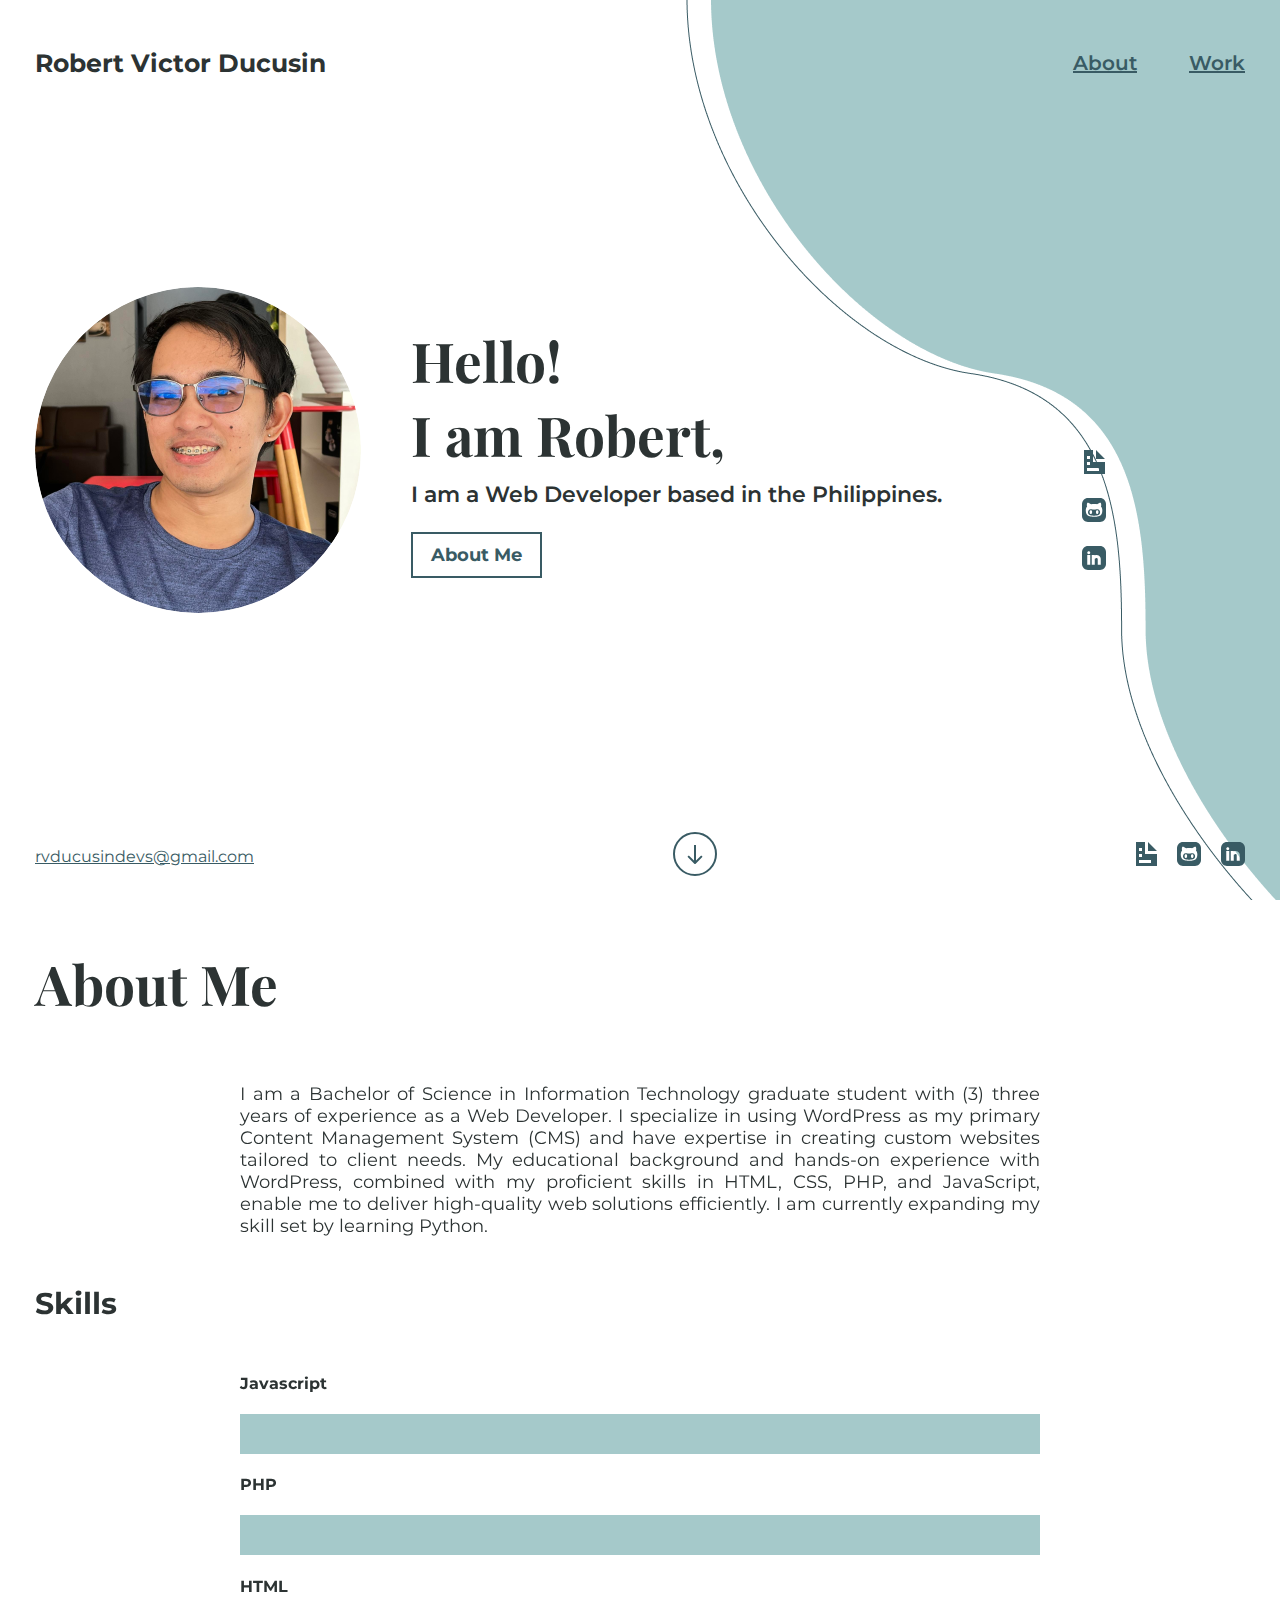
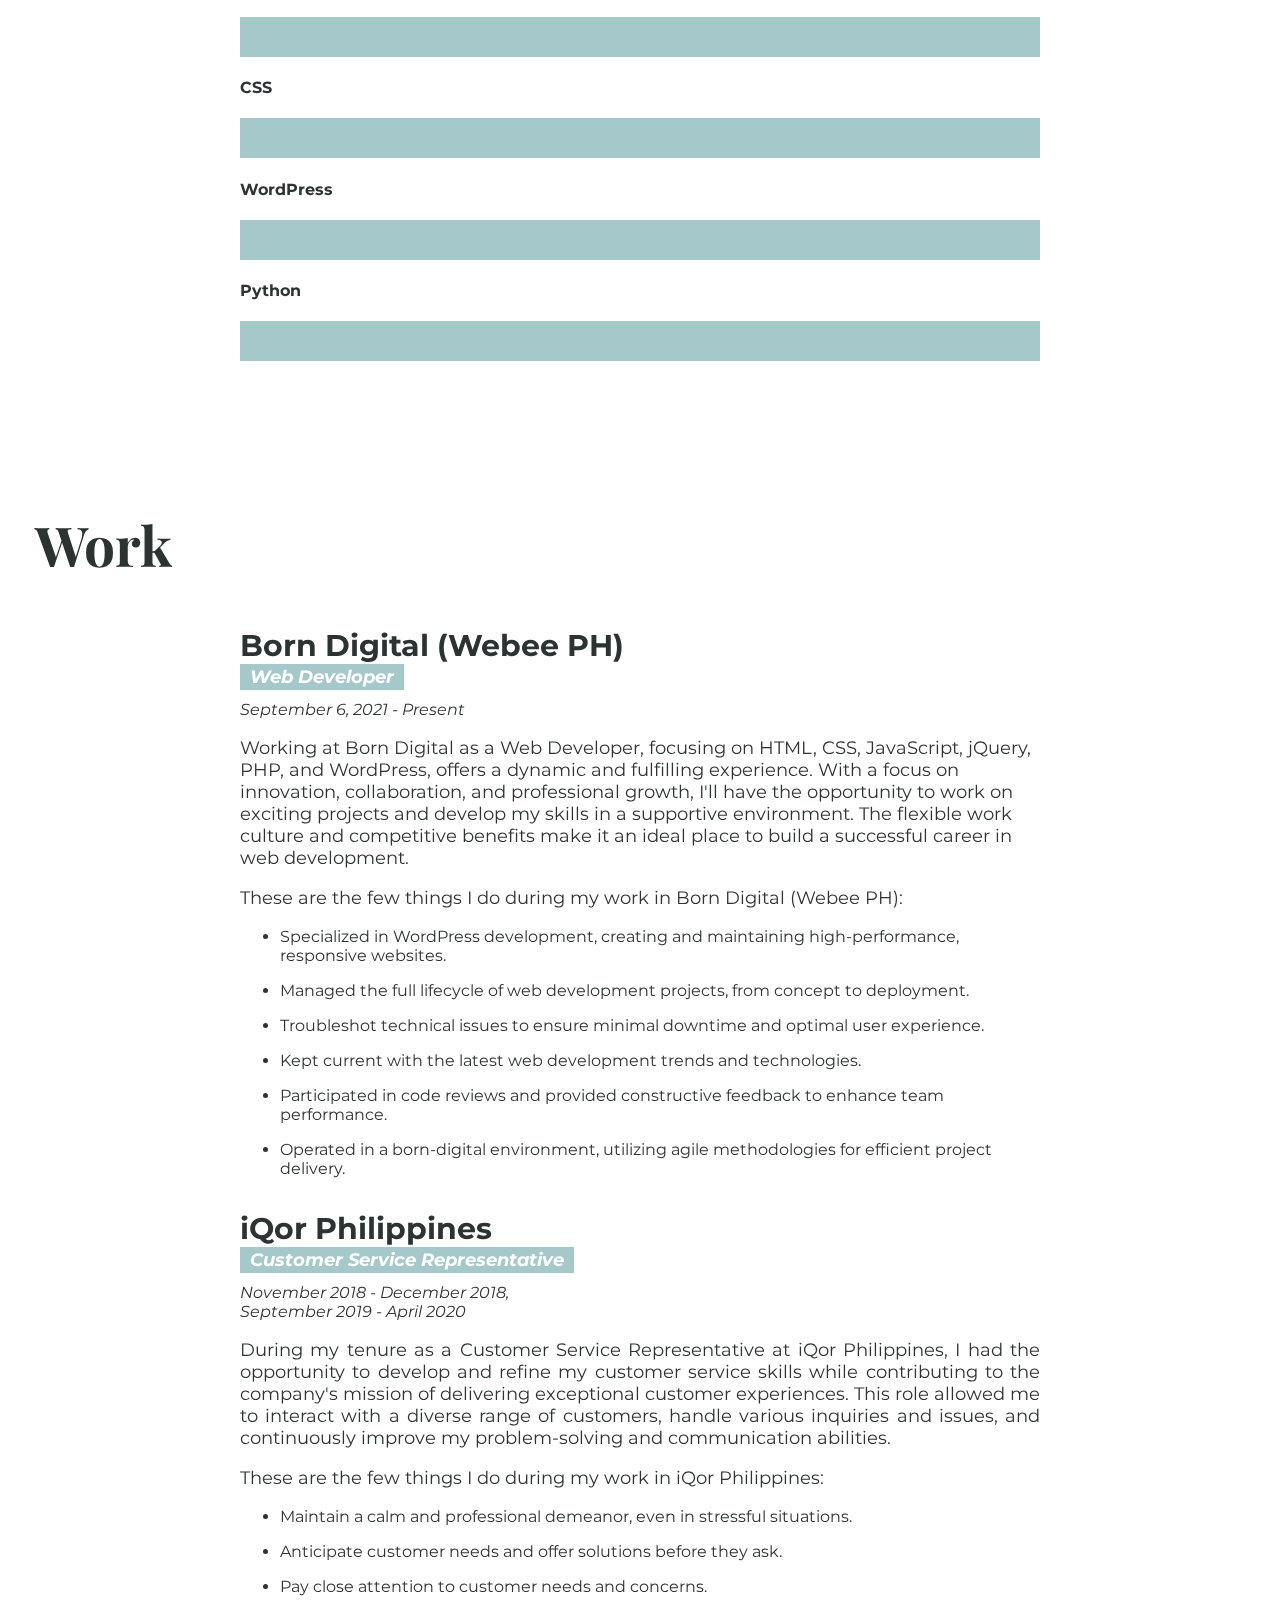
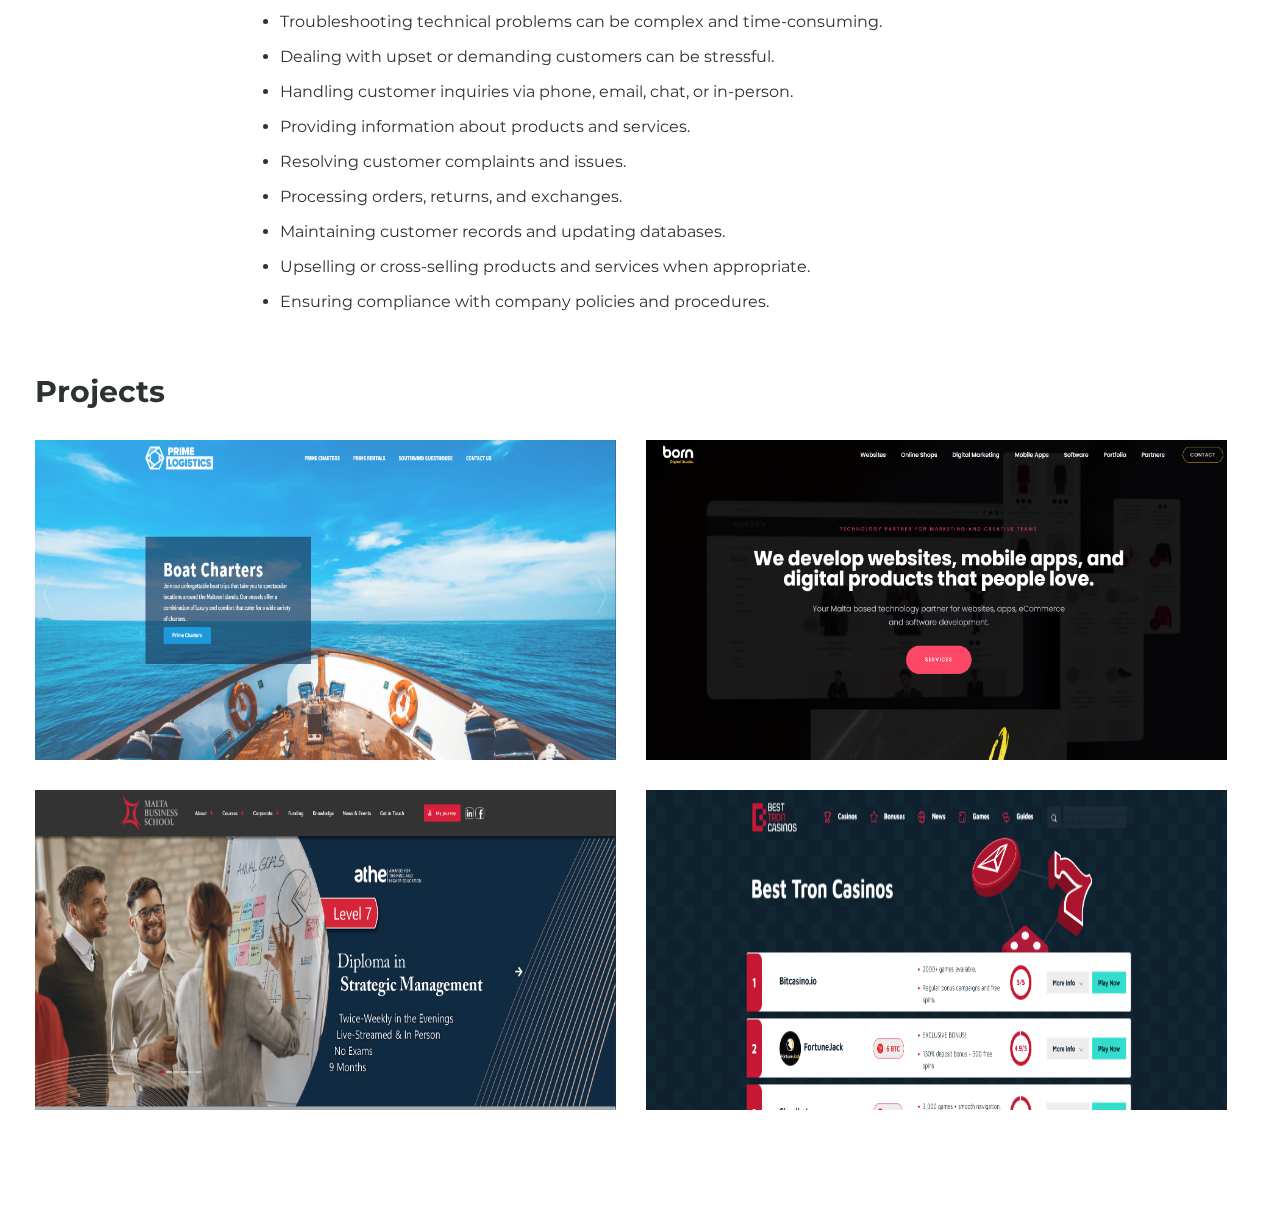
<file: index.html>
<!DOCTYPE html>
<html lang="en">
  <head>
    <meta charset="UTF-8" />
    <meta http-equiv="X-UA-Compatible" content="IE=edge" />
    <meta name="viewport" content="width=device-width, initial-scale=1.0" />
    <link rel="stylesheet" href="/assets/css/style.css" type="text/css" />
    <link rel="stylesheet" href="/assets/css/hero-banner.css" type="text/css" />
    <link rel="stylesheet" href="/assets/css/about-me.css" type="text/css" />
    <link
      rel="stylesheet"
      href="/assets/css/floating-links.css"
      type="text/css"
    />
    <link rel="stylesheet" href="/assets/css/work.css" type="text/css" />
    <link rel="shortcut icon" type="image/x-icon" href="rvdev.ico" />
    <link rel="preconnect" href="https://fonts.googleapis.com" />
    <link rel="preconnect" href="https://fonts.gstatic.com" crossorigin />
    <link
      href="https://fonts.googleapis.com/css2?family=Montserrat:ital,wght@0,100..900;1,100..900&family=Playfair+Display:ital,wght@0,400..900;1,400..900&display=swap"
      rel="stylesheet"
    />
    <script
      src="https://code.jquery.com/jquery-3.7.1.min.js"
      integrity="sha256-/JqT3SQfawRcv/BIHPThkBvs0OEvtFFmqPF/lYI/Cxo="
      crossorigin="anonymous"
    ></script>
    <title>Robert Victor Ducusin</title>
  </head>
  <body>
    <header id="site-header" class="default-header hide-header">
      <div id="site-header-container" class="container">
        <div class="row justify-spacebetween">
          <div class="left-row">
            <div class="site-logo">
              <a href="/">
                <span>Robert Victor Ducusin</span>
              </a>
            </div>
          </div>
          <div class="right-row">
            <nav class="menu-header-item">
              <ul>
                <li class="menu-item">
                  <a href="#about-me">About</a>
                </li>
                <li class="menu-item">
                  <a href="#work">Work</a>
                </li>
              </ul>
            </nav>
          </div>
        </div>
      </div>
    </header>
    <main>
      <section class="hero-banner p-0">
        <div class="container">
          <div class="row flex-column justify-center align-items-start">
            <div class="portfolio-profile d-flex">
              <img
                class="skeleton sirkol-radius"
                src="assets/imgs/web-profile.png"
                alt="Portfolio Profile"
              />
              <div
                class="portfolio-introduction d-flex flex-column justify-center"
              >
                <h1 class="m-0 heading">Hello! <br />I am Robert,</h1>
                <p
                  class="m-0 color-dark fs-22 fw-600 typewriter-animation"
                  id="typewriter-text"
                >
                  I am a Web Developer based in the Philippines.
                </p>
                <a class="primary-button" href="#about-me">About Me</a>
              </div>
            </div>
            <div
              class="portfolio-footer d-flex justify-spacebetween align-items-center"
            >
              <div class="d-flex">
                <a
                  class="email-link"
                  target="_blank"
                  href="mailto:rvducusindevs@gmail.com"
                  >rvducusindevs@gmail.com</a
                >
              </div>
              <div class="d-flex">
                <a class="anchor-bottom" href="#about-me">
                  <svg
                    width="44"
                    height="44"
                    viewBox="0 0 44 44"
                    fill="none"
                    xmlns="http://www.w3.org/2000/svg"
                  >
                    <rect
                      x="1"
                      y="1"
                      width="42"
                      height="42"
                      rx="21"
                      stroke="#395B64"
                      stroke-width="2"
                    />
                    <path
                      d="M21.2929 31.7071C21.6834 32.0976 22.3166 32.0976 22.7071 31.7071L29.0711 25.3431C29.4616 24.9526 29.4616 24.3195 29.0711 23.9289C28.6805 23.5384 28.0474 23.5384 27.6569 23.9289L22 29.5858L16.3431 23.9289C15.9526 23.5384 15.3195 23.5384 14.9289 23.9289C14.5384 24.3195 14.5384 24.9526 14.9289 25.3431L21.2929 31.7071ZM21 13L21 31L23 31L23 13L21 13Z"
                      fill="#395B64"
                    />
                  </svg>
                </a>
              </div>
              <div class="portfolio-links d-flex">
                <a target="_blank" href="#">
                  <svg
                    width="21"
                    height="24"
                    viewBox="0 0 21 24"
                    fill="none"
                    xmlns="http://www.w3.org/2000/svg"
                  >
                    <path
                      d="M0 0V24H21V12H9V0H0ZM12 0V9H21L12 0ZM3 6H6V9H3V6ZM3 12H6V15H3V12ZM3 18H15V21H3V18Z"
                      fill="#395B64"
                    />
                  </svg>
                </a>
                <a target="_blank" href="https://github.com/rvictordev/">
                  <svg
                    width="24"
                    height="24"
                    viewBox="0 0 24 24"
                    fill="none"
                    xmlns="http://www.w3.org/2000/svg"
                  >
                    <path
                      d="M18.0072 0C18.8292 0 19.6033 0.157706 20.3297 0.473118C21.0562 0.78853 21.6918 1.21864 22.2366 1.76344C22.7814 2.30824 23.2115 2.94385 23.5269 3.67025C23.8423 4.39665 24 5.17085 24 5.99283V17.9785C24 18.8005 23.8423 19.5795 23.5269 20.3154C23.2115 21.0514 22.7814 21.6918 22.2366 22.2366C21.6918 22.7814 21.0562 23.2115 20.3297 23.5269C19.6033 23.8423 18.8292 24 18.0072 24H5.99283C5.17085 24 4.39665 23.8423 3.67025 23.5269C2.94385 23.2115 2.30824 22.7814 1.76344 22.2366C1.21864 21.6918 0.78853 21.0514 0.473118 20.3154C0.157706 19.5795 0 18.8005 0 17.9785V5.99283C0 5.17085 0.157706 4.39665 0.473118 3.67025C0.78853 2.94385 1.21864 2.30824 1.76344 1.76344C2.30824 1.21864 2.94385 0.78853 3.67025 0.473118C4.39665 0.157706 5.17085 0 5.99283 0H18.0072ZM19.7276 15.8566C20.129 15.0346 20.3297 13.9355 20.3297 12.5591C20.3297 10.9916 19.8805 9.67264 18.9821 8.60215C19.1541 8.06691 19.2401 7.51254 19.2401 6.93907C19.2401 6.17443 19.0681 5.44803 18.724 4.75986C17.9976 4.75986 17.3763 4.88411 16.8602 5.13262C16.2867 5.40024 15.6655 5.80167 14.9964 6.33692C14.5568 6.24134 14.1075 6.16487 13.6487 6.10753C13.19 6.05018 12.7121 6.02151 12.2151 6.02151C11.1446 6.02151 10.1219 6.1362 9.14695 6.36559C8.42055 5.83035 7.78973 5.42891 7.25448 5.16129C6.73835 4.89367 6.10753 4.75986 5.36201 4.75986C5.01792 5.44803 4.84588 6.17443 4.84588 6.93907C4.84588 7.22581 4.86977 7.50777 4.91756 7.78495C4.96535 8.06213 5.03704 8.33453 5.13262 8.60215C4.23417 9.63441 3.78495 10.9534 3.78495 12.5591C3.78495 13.9355 3.98566 15.0346 4.3871 15.8566C4.71207 16.5257 5.18996 17.0562 5.82079 17.448C6.45161 17.8399 7.11111 18.1219 7.79928 18.2939C8.2963 18.4468 8.80287 18.552 9.319 18.6093C9.60573 18.6476 9.87336 18.6762 10.1219 18.6953C10.3704 18.7145 10.5998 18.724 10.81 18.724C11.0203 18.7431 11.2401 18.7527 11.4695 18.7527H13.0753L13.8781 18.724C14.1266 18.7049 14.3895 18.6762 14.6667 18.638C14.9438 18.5998 15.2449 18.552 15.5699 18.4946C16.2389 18.3799 16.8029 18.227 17.2616 18.0358C17.7587 17.8256 18.227 17.534 18.6667 17.1613C19.1063 16.7885 19.46 16.3536 19.7276 15.8566ZM15.5412 11.3262C16.3441 11.3262 16.9654 11.6033 17.405 12.1577C17.8638 12.7121 18.0932 13.3907 18.0932 14.1935C18.0932 14.767 17.9881 15.2688 17.7778 15.6989C17.5675 16.129 17.2999 16.4779 16.9749 16.7455C16.6308 16.994 16.2294 17.1852 15.7706 17.319C15.2736 17.4719 14.8053 17.5723 14.3656 17.6201C13.9259 17.6679 13.4289 17.6918 12.8746 17.6918H11.2115C10.6571 17.6918 10.1649 17.6679 9.73477 17.6201C9.30466 17.5723 8.8411 17.4719 8.34409 17.319C7.8853 17.1852 7.48387 16.994 7.13978 16.7455C6.81482 16.4779 6.54241 16.129 6.32258 15.6989C6.10275 15.2688 5.99283 14.767 5.99283 14.1935C5.99283 13.3907 6.22222 12.7121 6.681 12.1577C7.12067 11.6033 7.74194 11.3262 8.5448 11.3262C8.69773 11.3262 8.93668 11.3405 9.26165 11.3692C9.58662 11.3978 9.99761 11.4504 10.4946 11.5269C10.724 11.5651 10.9677 11.5938 11.2258 11.6129C11.4839 11.632 11.7563 11.6416 12.043 11.6416C12.3297 11.6416 12.6022 11.632 12.8602 11.6129C13.1183 11.5938 13.3716 11.5651 13.6201 11.5269C14.1171 11.4504 14.5281 11.3978 14.853 11.3692C15.178 11.3405 15.4074 11.3262 15.5412 11.3262ZM9.57706 15.7419C9.88292 15.3978 10.0597 15.0155 10.1075 14.595C10.1553 14.1744 10.1219 13.7634 10.0072 13.362C9.93071 13.0944 9.79211 12.8459 9.5914 12.6165C9.39068 12.3871 9.14695 12.2724 8.86022 12.2724C8.57348 12.2724 8.33453 12.3871 8.14337 12.6165C7.83751 12.9606 7.66069 13.3429 7.6129 13.7634C7.56511 14.184 7.59857 14.595 7.71326 14.9964C7.80884 15.264 7.95699 15.5125 8.15771 15.7419C8.35842 15.9713 8.59259 16.086 8.86022 16.086C9.12784 16.086 9.36679 15.9713 9.57706 15.7419ZM15.9427 15.7419C16.2485 15.3978 16.4253 15.0155 16.4731 14.595C16.5209 14.1744 16.4875 13.7634 16.3728 13.362C16.2963 13.0944 16.1577 12.8459 15.957 12.6165C15.7563 12.3871 15.5125 12.2724 15.2258 12.2724C14.9391 12.2724 14.7001 12.3871 14.509 12.6165C14.2031 12.9606 14.0263 13.3429 13.9785 13.7634C13.9307 14.184 13.9642 14.595 14.0789 14.9964C14.1744 15.264 14.3226 15.5125 14.5233 15.7419C14.724 15.9713 14.9582 16.086 15.2258 16.086C15.4934 16.086 15.7324 15.9713 15.9427 15.7419Z"
                      fill="#395B64"
                    />
                  </svg>
                </a>
                <a
                  target="_blank"
                  href="https://www.linkedin.com/in/rvictorducusin/"
                >
                  <svg
                    width="24"
                    height="24"
                    viewBox="0 0 24 24"
                    fill="none"
                    xmlns="http://www.w3.org/2000/svg"
                  >
                    <path
                      d="M18.0072 0C18.8292 0 19.6033 0.157706 20.3297 0.473118C21.0562 0.78853 21.6918 1.21864 22.2366 1.76344C22.7814 2.30824 23.2115 2.94385 23.5269 3.67025C23.8423 4.39665 24 5.17085 24 5.99283V17.9785C24 18.8005 23.8423 19.5795 23.5269 20.3154C23.2115 21.0514 22.7814 21.6918 22.2366 22.2366C21.6918 22.7814 21.0562 23.2115 20.3297 23.5269C19.6033 23.8423 18.8292 24 18.0072 24H5.99283C5.17085 24 4.39665 23.8423 3.67025 23.5269C2.94385 23.2115 2.30824 22.7814 1.76344 22.2366C1.21864 21.6918 0.78853 21.0514 0.473118 20.3154C0.157706 19.5795 0 18.8005 0 17.9785V5.99283C0 5.17085 0.157706 4.39665 0.473118 3.67025C0.78853 2.94385 1.21864 2.30824 1.76344 1.76344C2.30824 1.21864 2.94385 0.78853 3.67025 0.473118C4.39665 0.157706 5.17085 0 5.99283 0H18.0072ZM8.25806 9.00358H5.24731V18.7527H8.25806V9.00358ZM6.76702 8.22939C7.16846 8.22939 7.51732 8.08602 7.81362 7.79928C8.10992 7.51254 8.25806 7.1589 8.25806 6.73835C8.25806 6.3178 8.10992 5.96416 7.81362 5.67742C7.51732 5.39068 7.16846 5.24731 6.76702 5.24731C6.34648 5.24731 5.98805 5.39068 5.69176 5.67742C5.39546 5.96416 5.24731 6.3178 5.24731 6.73835C5.24731 7.1589 5.39546 7.51254 5.69176 7.79928C5.98805 8.08602 6.34648 8.22939 6.76702 8.22939ZM18.7527 13.1039C18.7527 12.4158 18.5615 11.7419 18.1792 11.0824C17.7969 10.4229 17.2999 9.92115 16.6882 9.57706C16.1338 9.27121 15.4887 9.10872 14.7527 9.08961C14.0167 9.07049 13.3524 9.19474 12.7599 9.46237V9.00358H9.7491V18.7527H12.7599V12.7885L13.9928 12.1864C14.1458 12.1099 14.356 12.0717 14.6237 12.0717C14.8913 12.0717 15.092 12.1195 15.2258 12.2151C15.3405 12.2724 15.4552 12.3967 15.5699 12.5878C15.6846 12.779 15.7419 12.951 15.7419 13.1039V18.7527H18.7527V13.1039Z"
                      fill="#395B64"
                    />
                  </svg>
                </a>
              </div>
            </div>
          </div>
        </div>
      </section>
      <section class="floating-links">
        <div class="container">
          <div class="row flex-column">
            <a target="_blank" href="#">
              <svg
                width="21"
                height="24"
                viewBox="0 0 21 24"
                fill="none"
                xmlns="http://www.w3.org/2000/svg"
              >
                <path
                  d="M0 0V24H21V12H9V0H0ZM12 0V9H21L12 0ZM3 6H6V9H3V6ZM3 12H6V15H3V12ZM3 18H15V21H3V18Z"
                  fill="#395B64"
                />
              </svg>
            </a>
            <a target="_blank" href="https://github.com/rvictordev/">
              <svg
                width="24"
                height="24"
                viewBox="0 0 24 24"
                fill="none"
                xmlns="http://www.w3.org/2000/svg"
              >
                <path
                  d="M18.0072 0C18.8292 0 19.6033 0.157706 20.3297 0.473118C21.0562 0.78853 21.6918 1.21864 22.2366 1.76344C22.7814 2.30824 23.2115 2.94385 23.5269 3.67025C23.8423 4.39665 24 5.17085 24 5.99283V17.9785C24 18.8005 23.8423 19.5795 23.5269 20.3154C23.2115 21.0514 22.7814 21.6918 22.2366 22.2366C21.6918 22.7814 21.0562 23.2115 20.3297 23.5269C19.6033 23.8423 18.8292 24 18.0072 24H5.99283C5.17085 24 4.39665 23.8423 3.67025 23.5269C2.94385 23.2115 2.30824 22.7814 1.76344 22.2366C1.21864 21.6918 0.78853 21.0514 0.473118 20.3154C0.157706 19.5795 0 18.8005 0 17.9785V5.99283C0 5.17085 0.157706 4.39665 0.473118 3.67025C0.78853 2.94385 1.21864 2.30824 1.76344 1.76344C2.30824 1.21864 2.94385 0.78853 3.67025 0.473118C4.39665 0.157706 5.17085 0 5.99283 0H18.0072ZM19.7276 15.8566C20.129 15.0346 20.3297 13.9355 20.3297 12.5591C20.3297 10.9916 19.8805 9.67264 18.9821 8.60215C19.1541 8.06691 19.2401 7.51254 19.2401 6.93907C19.2401 6.17443 19.0681 5.44803 18.724 4.75986C17.9976 4.75986 17.3763 4.88411 16.8602 5.13262C16.2867 5.40024 15.6655 5.80167 14.9964 6.33692C14.5568 6.24134 14.1075 6.16487 13.6487 6.10753C13.19 6.05018 12.7121 6.02151 12.2151 6.02151C11.1446 6.02151 10.1219 6.1362 9.14695 6.36559C8.42055 5.83035 7.78973 5.42891 7.25448 5.16129C6.73835 4.89367 6.10753 4.75986 5.36201 4.75986C5.01792 5.44803 4.84588 6.17443 4.84588 6.93907C4.84588 7.22581 4.86977 7.50777 4.91756 7.78495C4.96535 8.06213 5.03704 8.33453 5.13262 8.60215C4.23417 9.63441 3.78495 10.9534 3.78495 12.5591C3.78495 13.9355 3.98566 15.0346 4.3871 15.8566C4.71207 16.5257 5.18996 17.0562 5.82079 17.448C6.45161 17.8399 7.11111 18.1219 7.79928 18.2939C8.2963 18.4468 8.80287 18.552 9.319 18.6093C9.60573 18.6476 9.87336 18.6762 10.1219 18.6953C10.3704 18.7145 10.5998 18.724 10.81 18.724C11.0203 18.7431 11.2401 18.7527 11.4695 18.7527H13.0753L13.8781 18.724C14.1266 18.7049 14.3895 18.6762 14.6667 18.638C14.9438 18.5998 15.2449 18.552 15.5699 18.4946C16.2389 18.3799 16.8029 18.227 17.2616 18.0358C17.7587 17.8256 18.227 17.534 18.6667 17.1613C19.1063 16.7885 19.46 16.3536 19.7276 15.8566ZM15.5412 11.3262C16.3441 11.3262 16.9654 11.6033 17.405 12.1577C17.8638 12.7121 18.0932 13.3907 18.0932 14.1935C18.0932 14.767 17.9881 15.2688 17.7778 15.6989C17.5675 16.129 17.2999 16.4779 16.9749 16.7455C16.6308 16.994 16.2294 17.1852 15.7706 17.319C15.2736 17.4719 14.8053 17.5723 14.3656 17.6201C13.9259 17.6679 13.4289 17.6918 12.8746 17.6918H11.2115C10.6571 17.6918 10.1649 17.6679 9.73477 17.6201C9.30466 17.5723 8.8411 17.4719 8.34409 17.319C7.8853 17.1852 7.48387 16.994 7.13978 16.7455C6.81482 16.4779 6.54241 16.129 6.32258 15.6989C6.10275 15.2688 5.99283 14.767 5.99283 14.1935C5.99283 13.3907 6.22222 12.7121 6.681 12.1577C7.12067 11.6033 7.74194 11.3262 8.5448 11.3262C8.69773 11.3262 8.93668 11.3405 9.26165 11.3692C9.58662 11.3978 9.99761 11.4504 10.4946 11.5269C10.724 11.5651 10.9677 11.5938 11.2258 11.6129C11.4839 11.632 11.7563 11.6416 12.043 11.6416C12.3297 11.6416 12.6022 11.632 12.8602 11.6129C13.1183 11.5938 13.3716 11.5651 13.6201 11.5269C14.1171 11.4504 14.5281 11.3978 14.853 11.3692C15.178 11.3405 15.4074 11.3262 15.5412 11.3262ZM9.57706 15.7419C9.88292 15.3978 10.0597 15.0155 10.1075 14.595C10.1553 14.1744 10.1219 13.7634 10.0072 13.362C9.93071 13.0944 9.79211 12.8459 9.5914 12.6165C9.39068 12.3871 9.14695 12.2724 8.86022 12.2724C8.57348 12.2724 8.33453 12.3871 8.14337 12.6165C7.83751 12.9606 7.66069 13.3429 7.6129 13.7634C7.56511 14.184 7.59857 14.595 7.71326 14.9964C7.80884 15.264 7.95699 15.5125 8.15771 15.7419C8.35842 15.9713 8.59259 16.086 8.86022 16.086C9.12784 16.086 9.36679 15.9713 9.57706 15.7419ZM15.9427 15.7419C16.2485 15.3978 16.4253 15.0155 16.4731 14.595C16.5209 14.1744 16.4875 13.7634 16.3728 13.362C16.2963 13.0944 16.1577 12.8459 15.957 12.6165C15.7563 12.3871 15.5125 12.2724 15.2258 12.2724C14.9391 12.2724 14.7001 12.3871 14.509 12.6165C14.2031 12.9606 14.0263 13.3429 13.9785 13.7634C13.9307 14.184 13.9642 14.595 14.0789 14.9964C14.1744 15.264 14.3226 15.5125 14.5233 15.7419C14.724 15.9713 14.9582 16.086 15.2258 16.086C15.4934 16.086 15.7324 15.9713 15.9427 15.7419Z"
                  fill="#395B64"
                />
              </svg>
            </a>
            <a
              target="_blank"
              href="https://www.linkedin.com/in/rvictorducusin/"
            >
              <svg
                width="24"
                height="24"
                viewBox="0 0 24 24"
                fill="none"
                xmlns="http://www.w3.org/2000/svg"
              >
                <path
                  d="M18.0072 0C18.8292 0 19.6033 0.157706 20.3297 0.473118C21.0562 0.78853 21.6918 1.21864 22.2366 1.76344C22.7814 2.30824 23.2115 2.94385 23.5269 3.67025C23.8423 4.39665 24 5.17085 24 5.99283V17.9785C24 18.8005 23.8423 19.5795 23.5269 20.3154C23.2115 21.0514 22.7814 21.6918 22.2366 22.2366C21.6918 22.7814 21.0562 23.2115 20.3297 23.5269C19.6033 23.8423 18.8292 24 18.0072 24H5.99283C5.17085 24 4.39665 23.8423 3.67025 23.5269C2.94385 23.2115 2.30824 22.7814 1.76344 22.2366C1.21864 21.6918 0.78853 21.0514 0.473118 20.3154C0.157706 19.5795 0 18.8005 0 17.9785V5.99283C0 5.17085 0.157706 4.39665 0.473118 3.67025C0.78853 2.94385 1.21864 2.30824 1.76344 1.76344C2.30824 1.21864 2.94385 0.78853 3.67025 0.473118C4.39665 0.157706 5.17085 0 5.99283 0H18.0072ZM8.25806 9.00358H5.24731V18.7527H8.25806V9.00358ZM6.76702 8.22939C7.16846 8.22939 7.51732 8.08602 7.81362 7.79928C8.10992 7.51254 8.25806 7.1589 8.25806 6.73835C8.25806 6.3178 8.10992 5.96416 7.81362 5.67742C7.51732 5.39068 7.16846 5.24731 6.76702 5.24731C6.34648 5.24731 5.98805 5.39068 5.69176 5.67742C5.39546 5.96416 5.24731 6.3178 5.24731 6.73835C5.24731 7.1589 5.39546 7.51254 5.69176 7.79928C5.98805 8.08602 6.34648 8.22939 6.76702 8.22939ZM18.7527 13.1039C18.7527 12.4158 18.5615 11.7419 18.1792 11.0824C17.7969 10.4229 17.2999 9.92115 16.6882 9.57706C16.1338 9.27121 15.4887 9.10872 14.7527 9.08961C14.0167 9.07049 13.3524 9.19474 12.7599 9.46237V9.00358H9.7491V18.7527H12.7599V12.7885L13.9928 12.1864C14.1458 12.1099 14.356 12.0717 14.6237 12.0717C14.8913 12.0717 15.092 12.1195 15.2258 12.2151C15.3405 12.2724 15.4552 12.3967 15.5699 12.5878C15.6846 12.779 15.7419 12.951 15.7419 13.1039V18.7527H18.7527V13.1039Z"
                  fill="#395B64"
                />
              </svg>
            </a>
          </div>
        </div>
      </section>
      <section class="about-me">
        <div class="anchor" id="about-me"></div>
        <div class="container">
          <div class="row flex-column">
            <h2 class="w-100 heading">About Me</h2>
            <div class="w-800px">
              <p class="text-justify">
                I am a Bachelor of Science in Information Technology graduate
                student with (3) three years of experience as a Web Developer. I
                specialize in using WordPress as my primary Content Management
                System (CMS) and have expertise in creating custom websites
                tailored to client needs. My educational background and hands-on
                experience with WordPress, combined with my proficient skills in
                HTML, CSS, PHP, and JavaScript, enable me to deliver
                high-quality web solutions efficiently. I am currently expanding
                my skill set by learning Python.
              </p>
            </div>
            <div class="w-100">
              <h3 class="sub-heading">Skills</h3>
              <div class="w-800px w-100">
                <div class="portfolio-skill d-flex flex-column">
                  <h4>Javascript</h4>
                  <div class="skill-bar">
                    <div class="skill-progress" style="max-width: 80%"></div>
                  </div>
                </div>
                <div class="portfolio-skill d-flex flex-column">
                  <h4>PHP</h4>
                  <div class="skill-bar">
                    <div class="skill-progress" style="max-width: 80%"></div>
                  </div>
                </div>
                <div class="portfolio-skill d-flex flex-column">
                  <h4>HTML</h4>
                  <div class="skill-bar">
                    <div class="skill-progress" style="max-width: 100%"></div>
                  </div>
                </div>
                <div class="portfolio-skill d-flex flex-column">
                  <h4>CSS</h4>
                  <div class="skill-bar">
                    <div class="skill-progress" style="max-width: 100%"></div>
                  </div>
                </div>
                <div class="portfolio-skill d-flex flex-column">
                  <h4>WordPress</h4>
                  <div class="skill-bar">
                    <div class="skill-progress" style="max-width: 80%"></div>
                  </div>
                </div>
                <div class="portfolio-skill d-flex flex-column">
                  <h4>Python</h4>
                  <div class="skill-bar">
                    <div class="skill-progress" style="max-width: 30%"></div>
                  </div>
                </div>
              </div>
            </div>
          </div>
        </div>
      </section>

      <section class="my-projects">
        <div class="container">
          <div class="row flex-column">
            <h2 class="heading w-100">Work</h2>
            <div class="anchor" id="work"></div>
            <div class="w-100">
              <div class="w-800px">
                <h3 class="sub-heading m-0">Born Digital (Webee PH)</h3>
                <p class="position">Web Developer</p>
                <span><i>September 6, 2021 - Present</i></span>
                <p>
                  Working at Born Digital as a Web Developer, focusing on HTML,
                  CSS, JavaScript, jQuery, PHP, and WordPress, offers a dynamic
                  and fulfilling experience. With a focus on innovation,
                  collaboration, and professional growth, I'll have the
                  opportunity to work on exciting projects and develop my skills
                  in a supportive environment. The flexible work culture and
                  competitive benefits make it an ideal place to build a
                  successful career in web development.
                </p>
                <p>
                  These are the few things I do during my work in Born Digital
                  (Webee PH):
                </p>
                <ul class="li-disc">
                  <li>
                    Specialized in WordPress development, creating and
                    maintaining high-performance, responsive websites.
                  </li>
                  <li>
                    Managed the full lifecycle of web development projects, from
                    concept to deployment.
                  </li>
                  <li>
                    Troubleshot technical issues to ensure minimal downtime and
                    optimal user experience.
                  </li>
                  <li>
                    Kept current with the latest web development trends and
                    technologies.
                  </li>
                  <li>
                    Participated in code reviews and provided constructive
                    feedback to enhance team performance.
                  </li>
                  <li>
                    Operated in a born-digital environment, utilizing agile
                    methodologies for efficient project delivery.
                  </li>
                </ul>
              </div>
              <div class="w-800px">
                <h3 class="sub-heading m-0">iQor Philippines</h3>
                <p class="position">Customer Service Representative</p>
                <span><i>November 2018 - December 2018,</i></span
                ><br />
                <span><i>September 2019 - April 2020</i></span>
                <p class="text-justify">
                  During my tenure as a Customer Service Representative at iQor
                  Philippines, I had the opportunity to develop and refine my
                  customer service skills while contributing to the company's
                  mission of delivering exceptional customer experiences. This
                  role allowed me to interact with a diverse range of customers,
                  handle various inquiries and issues, and continuously improve
                  my problem-solving and communication abilities.
                </p>
                <p>
                  These are the few things I do during my work in iQor
                  Philippines:
                </p>
                <ul class="li-disc">
                  <li>
                    Maintain a calm and professional demeanor, even in stressful
                    situations.
                  </li>
                  <li>
                    Anticipate customer needs and offer solutions before they
                    ask.
                  </li>
                  <li>Pay close attention to customer needs and concerns.</li>
                  <li>
                    Troubleshooting technical problems can be complex and
                    time-consuming.
                  </li>
                  <li>
                    Dealing with upset or demanding customers can be stressful.
                  </li>
                  <li>
                    Handling customer inquiries via phone, email, chat, or
                    in-person.
                  </li>
                  <li>Providing information about products and services.</li>
                  <li>Resolving customer complaints and issues.</li>
                  <li>Processing orders, returns, and exchanges.</li>
                  <li>Maintaining customer records and updating databases.</li>
                  <li>
                    Upselling or cross-selling products and services when
                    appropriate.
                  </li>
                  <li>
                    Ensuring compliance with company policies and procedures.
                  </li>
                </ul>
              </div>
            </div>
            <div class="w-100">
              <h3 class="sub-heading">Projects</h3>
            </div>
            <div class="project-deck d-flex w-100">
              <div class="project-card skeleton-card">
                <img
                  src="/assets/imgs/projects/prime-logitics.png"
                  alt="Prime Logistics Website"
                />
              </div>
              <div class="project-card skeleton-card">
                <img
                  src="/assets/imgs/projects/born.mt_.png"
                  alt="Prime Logistics Website"
                />
              </div>
              <div class="project-card skeleton-card">
                <img
                  src="/assets/imgs/projects/mbs.png"
                  alt="Prime Logistics Website"
                />
              </div>
              <div class="project-card skeleton-card">
                <img
                  src="/assets/imgs/projects/besttroncasino.com_.png"
                  alt="Prime Logistics Website"
                />
              </div>
            </div>
          </div>
        </div>
      </section>
    </main>
    <script type="text/javascript" src="/assets/js/script.js"></script>
  </body>
</html>
</file>
<file: assets/css/style.css>
* {
  box-sizing: border-box;
  scroll-behavior: smooth;
}
body {
  margin: 0;
}
:root {
  --dark: #2c3333;
  --green: #395b64;
  --light-green: #a5c9ca;
  --green-white: #e7f6f2;
  --white: #ffffff;
}
.color-dark {
  color: var(--dark);
}
.color-green {
  color: var(--green);
}
.color-light-green {
  color: var(--light-green);
}
.color-green-white {
  color: var(--green-white);
}
.color-white {
  color: var(--white);
}
h1,
h2,
h3,
h4,
h5,
h6,
span,
a,
p,
* {
  font-family: "Montserrat";
  color: var(--dark);
}
ul li {
  list-style-type: none;
  margin: 0;
}
.li-disc li {
  list-style-type: disc;
  padding-bottom: 1em;
}
a {
  color: var(--green);
}
section {
  padding-bottom: 100px;
  position: relative;
}

/* spacings */
.m-0 {
  margin: 0 !important;
}
.p-0 {
  padding: 0 !important;
}

/* font size */
.fs-22 {
  font-size: 22px !important;
}

/* font weight */
.fw-600 {
  font-weight: 600 !important;
}

.heading {
  font-family: "Playfair Display";
  font-size: 55px;
  color: var(--dark);
}
.sub-heading {
  font-size: 30px;
  color: var(--dark);
}
/* header */
.site-logo a {
  text-decoration: none;
}
.site-logo span {
  color: var(--dark);
  font-weight: 700;
  font-size: 25px;
}
.menu-header-item ul {
  padding: 0;
}
.menu-header-item .menu-item {
  display: inline;
  font-size: 20px;
  font-weight: 600;
  color: var(--green);
  transition: all 0.5s ease-in-out;
  margin-left: 46px;
}
.menu-header-item a:hover {
  color: var(--green-white);
}
.default-header {
  position: absolute;
  width: 100%;
  padding: 35px 0;
  z-index: 2;
  transition: top 0.5s ease-in-out;
}
.fixed-header {
  position: fixed;
  top: -150px;
  background-color: var(--white);
  box-shadow: 0 0 10px 2px var(--dark);
}
.show-header {
  top: 0;
}
a,
svg rect,
svg path {
  transition: all 0.3s ease-in-out;
}
/* main content */
main {
  background: url("/assets/imgs/bg.png");
  background-repeat: no-repeat;
  background-position-x: right;
  height: 100vh;
}
.w-100 {
  width: 100%;
}
.container {
  max-width: 1250px;
  width: 100%;
  height: 100%;
  margin: 0 auto;
  padding: 0 20px;
}
.row {
  display: flex;
  align-items: center;
  height: 100%;
}
.justify-spacebetween {
  justify-content: space-between;
}
.justify-center {
  justify-content: center;
}
.align-items-center {
  align-items: center;
}
.align-items-start {
  align-items: start;
}
.d-flex {
  display: flex;
}
.flex-column {
  flex-direction: column;
}
.flex-row {
  flex-direction: row;
}
.primary-button {
  font-size: 18px;
  color: var(--green);
  border: 2px solid var(--green);
  padding: 10px 18px;
  text-decoration: unset;
  width: fit-content;
  font-weight: 700;
  margin-top: 14px;
  transition: all 0.3s ease-in-out;
}
.primary-button:hover {
  background-color: var(--green);
  color: var(--green-white);
}
.w-800px {
  max-width: 800px;
  margin: 0 auto;
}
.w-800px p {
  font-size: 18px;
}
.text-justify {
  text-align: justify;
}
.position {
  margin: 0;
  margin-bottom: 10px;
  font-style: italic;
  padding: 2px 10px;
  background-color: var(--light-green);
  width: max-content;
  color: var(--white);
  font-weight: 700;
}
.anchor {
  position: absolute;
  top: -126px;
}
.sirkol-radius {
  border-radius: 50%;
}
.skeleton {
  animation: skeleton-loading 1s linear infinite;
}
@keyframes skeleton-loading {
  0% {
    background-color: hsl(200, 20%, 70%);
  }
  100% {
    background-color: hsl(200, 20%, 95%);
  }
}
.skeleton-card {
  animation: skeleton-card-loading 1s linear infinite;
}
@keyframes skeleton-card-loading {
  0% {
    background-color: hsl(163, 100%, 97%);
  }
  100% {
    background-color: hsl(164, 45%, 94%);
  }
}
</file>
<file: assets/css/hero-banner.css>
.hero-banner {
  height: 100%;
}
.portfolio-profile {
  gap: 0 50px;
}
.hero-banner .row {
  position: relative;
}
.hero-banner .portfolio-introduction {
  gap: 10px 0;
}
.hero-banner .portfolio-footer {
  position: absolute;
  bottom: 0;
  width: 100%;
  margin-bottom: 20px;
}
.hero-banner .anchor-bottom {
  border-radius: 50px;
}
.hero-banner .portfolio-links {
  gap: 0 20px;
}
.hero-banner .anchor-bottom:hover svg rect {
  stroke: var(--green-white);
  fill: var(--light-green);
}
.hero-banner .anchor-bottom:hover svg path {
  fill: var(--green-white);
}
.hero-banner .portfolio-footer a:hover {
  animation: bounce 1s ease-in-out infinite;
}
caret {
  border-right: 0.05em solid;
  animation: caret 1s steps(1) infinite;
}

@keyframes caret {
  50% {
    border-color: transparent;
  }
}
@keyframes bounce {
  0%,
  20%,
  50%,
  80%,
  100% {
    transform: translateY(0);
  }
  40% {
    transform: translateY(-20px);
  }
  60% {
    transform: translateY(-15px);
  }
}
</file>
<file: assets/css/floating-links.css>
.floating-links .row {
  gap: 20px;
}
.floating-links {
  position: fixed;
  right: 12%;
  top: 50%;
}
</file>
<file: assets/css/work.css>
.project-card {
  min-height: 320px;
  width: 48%;
}
.project-deck {
  gap: 30px;
  flex-wrap: wrap;
}
.project-card img {
  width: 100%;
  height: 100%;
}
</file>
<file: assets/css/about-me.css>
.skill-bar {
  background-color: var(--light-green);
}
.skill-bar,
.skill-progress {
  height: 40px;
}
.skill-progress {
  background-color: var(--green);
  width: 0;
}
.animate-bar {
  animation: animate-progress 2.5s ease-in-out;
  width: 100%;
}
@keyframes animate-progress {
  0% {
    width: 0;
  }
  100% {
    width: 100%;
  }
}
</file>
